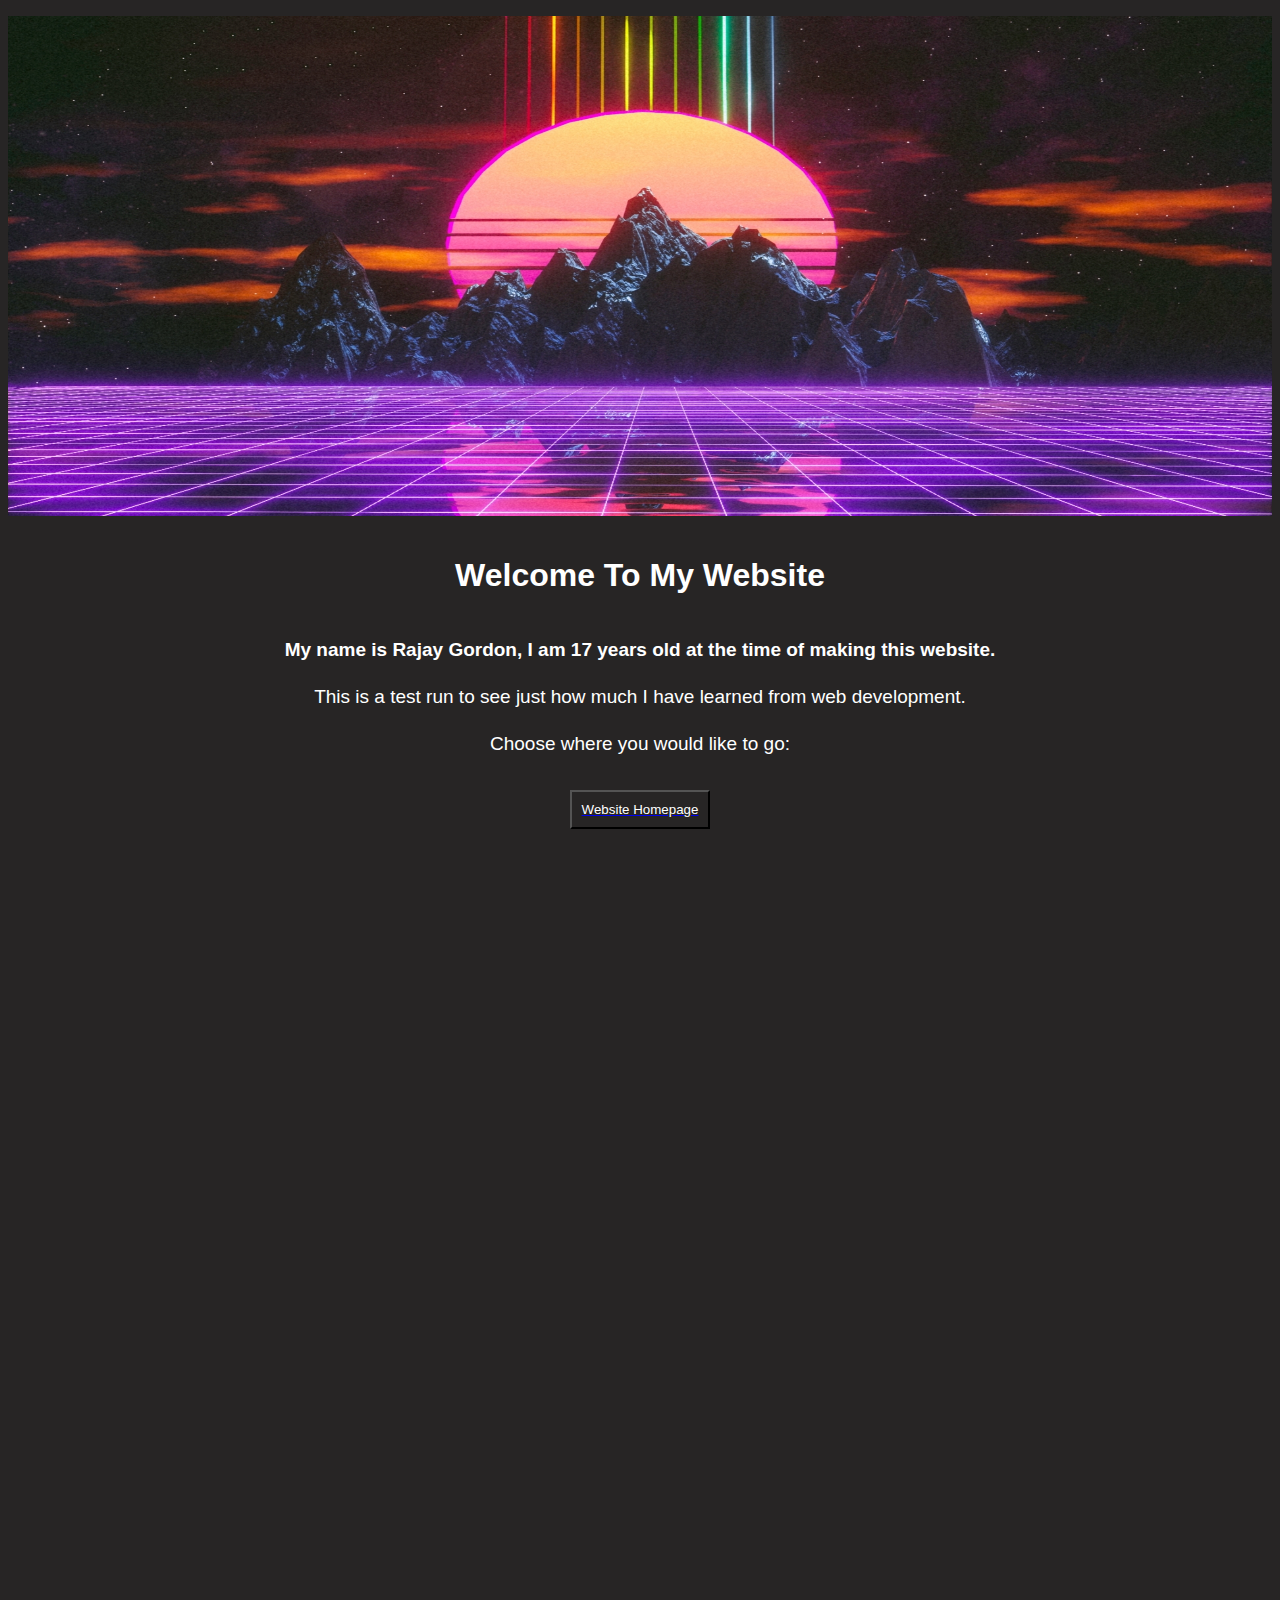
<file: index.html>
<!DOCTYPE html>
<html lang="en">
<head>
  <meta charset="UTF-8">
  <meta http-equiv="X-UA-Compatible" content="IE=edge">
  <meta name="viewport" content="width=device-width, initial-scale=1.0">
  <title>Rajay's Website</title>
  <link rel="stylesheet" href="styles.css">
  <link rel="icon" href="" type="image/">
</head>
<body>
  <header>
    <ul>
    </ul>
  </header>
  <div id="image">
    <img src="ats.jpg" alt="" height="500px" width="100%">
  </div>
  <h1 class="welcome-header">Welcome To My Website</h1>
  <p><strong>My name is Rajay Gordon, I am 17 years old at the time of making this website.</strong> </p>
  <p>This is a test run to see just how much I have learned from web development.</p>
  <p>Choose where you would like to go:</p>
  <div id="mainBtn">
    <a href="buttons.html"><button class="buttonsBtn">Website Homepage</button></a>
  </div>
</body>
</html>
</file>
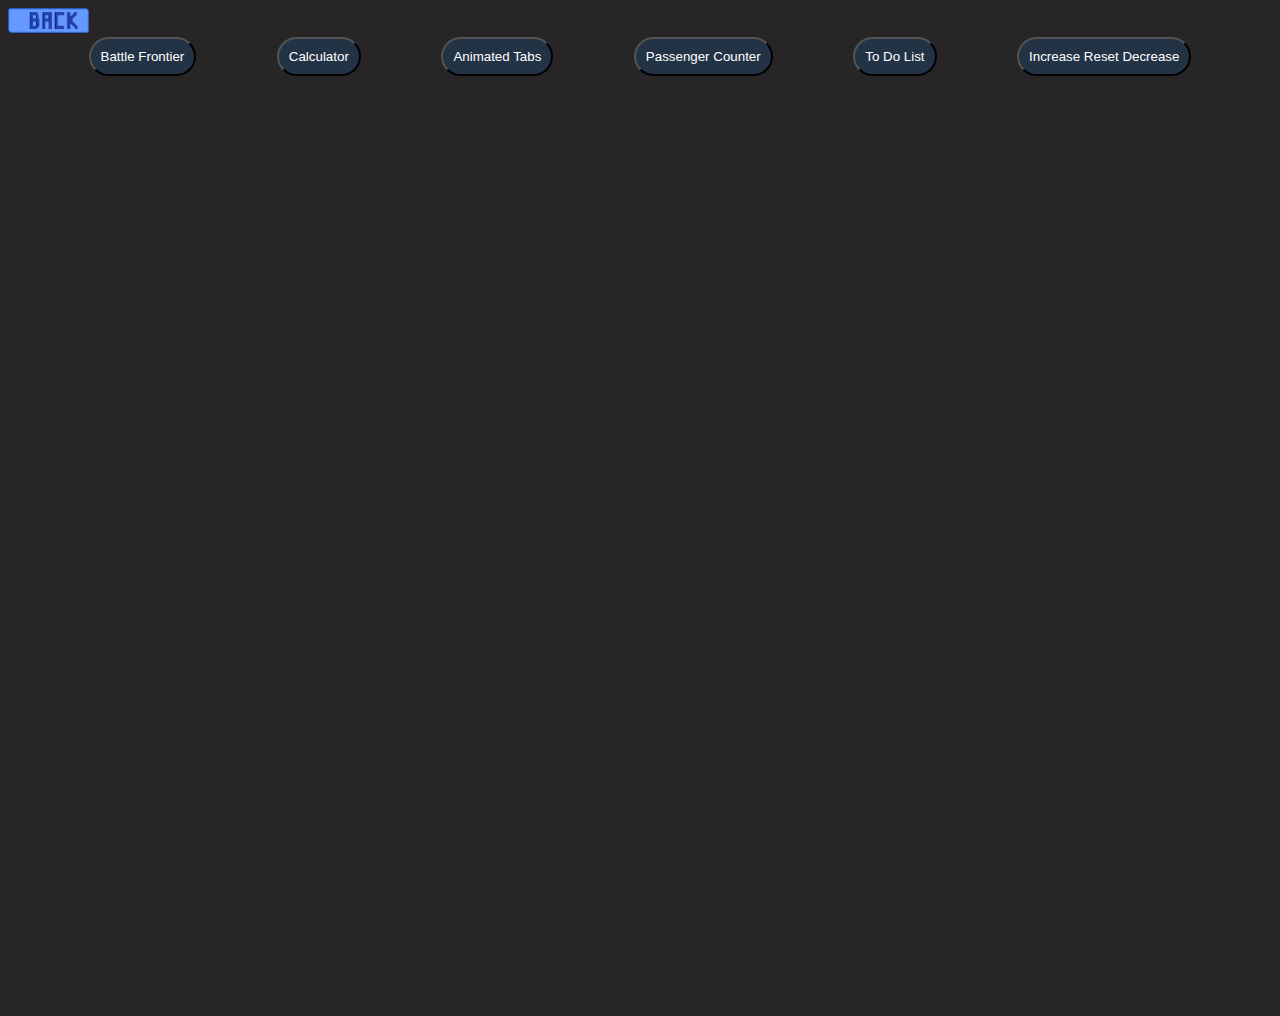
<file: buttons.html>
<!DOCTYPE html>
<html lang="en">
<head>
  <meta charset="UTF-8">
  <meta http-equiv="X-UA-Compatible" content="IE=edge">
  <meta name="viewport" content="width=device-width, initial-scale=1.0">
  <title>HomePage</title>
  <link rel="stylesheet" href="buttons.css">
  <link rel="icon" type="image">
</head>
<body>
  <a href="index.html"><img src="backBtn.png" height="25px"></a>
  <div class="buttons-div">
  <!--Games-->
  <a href="Games/Battlefrontier/game.html"><button class="games-button">Battle Frontier</button></a>
  <!--Appliactions--> 
  <a href="Applications/Calculator/calculator.html" target="_blank"><button class="projects-button">Calculator</button></a> 
  <a href="Applications/Animated Tabs/tab.html" target="_blank"><button class="tab-button">Animated Tabs</button></a> 
  <a href="Applications/passengerCounter/passenger.html" target="_blank"><button class="passenger-counter">Passenger Counter</button></a>
  <!--Projects-->
  <a href="Projects/todo-list/todo.html" target="_blank"><button class="todo-button">To Do List</button></a>
  <a href="Projects/countNumber/rd.html" target="_blank"><button class="rd-button">Increase Reset Decrease</button></a>
  </div>
</body>
</html>
</file>
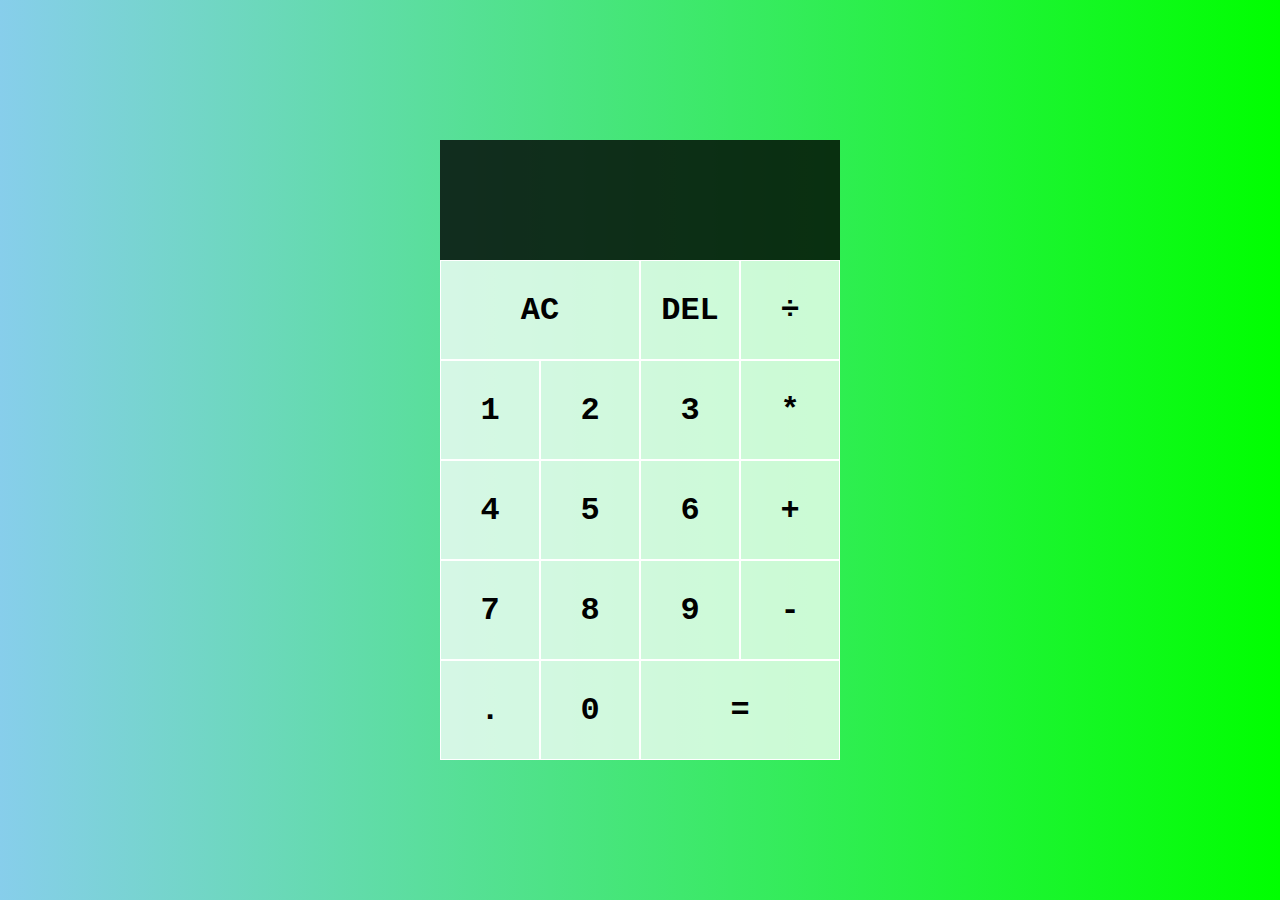
<file: Applications/Calculator/calculator.html>
<!DOCTYPE html>
<html lang="en">
<head>
  <meta charset="UTF-8">
  <meta http-equiv="X-UA-Compatible" content="IE=edge">
  <meta name="viewport" content="width=device-width, initial-scale=1.0">
  <title>Calculator</title>
  <link rel="stylesheet" href="style.css">
</head>
<body>
  <div class="calculator-grid">
     <div class="output">
        <div data-previous-operand class="previous-operand"></div>
        <div data-current-operand class="current-operand"></div>
     </div>
      <button data-all-clear class="span-two">AC</button>
      <button data-delete>DEL</button>
      <button data-operation>÷</button>
      <button data-number>1</button>
      <button data-number>2</button>
      <button data-number>3</button>
      <button data-operation>*</button>
      <button data-number>4</button>
      <button data-number>5</button>
      <button data-number>6</button>
      <button data-operation>+</button>
      <button data-number>7</button>
      <button data-number>8</button>
      <button data-number>9</button>
      <button data-operation>-</button>
      <button data-number>.</button>
      <button data-number>0</button>
      <button data-equals class="span-two">=</button>
      <script src="script.js"></script>
  </div>
</body>
</html>
</file>
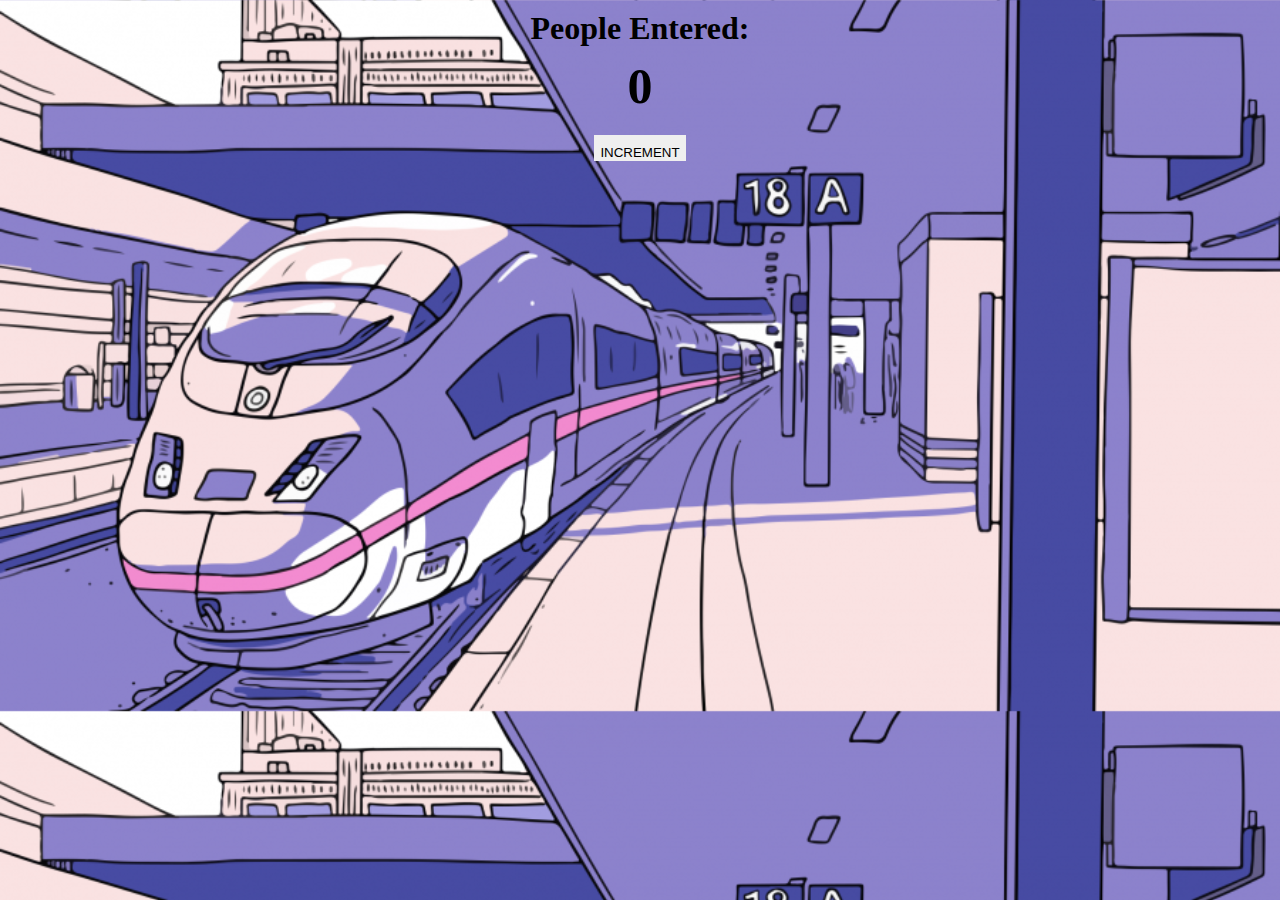
<file: Applications/passengerCounter/passenger.html>
<!DOCTYPE html>
<html lang="en">
<head>
  <meta charset="UTF-8">
  <meta http-equiv="X-UA-Compatible" content="IE=edge">
  <meta name="viewport" content="width=device-width, initial-scale=1.0">
  <title>Passenger Counter App</title>
  <link rel="stylesheet" href="passenger.css">
  <link rel="icon" href="station.jpg" type="image/jpg">
</head>
<body>
  <h1>People Entered:</h1>
  <h2 id="count-el">0</h2>
  <button id="increment-btn">INCREMENT</button>
  <script src="passenger.js"></script>
</body>
</html>
</file>
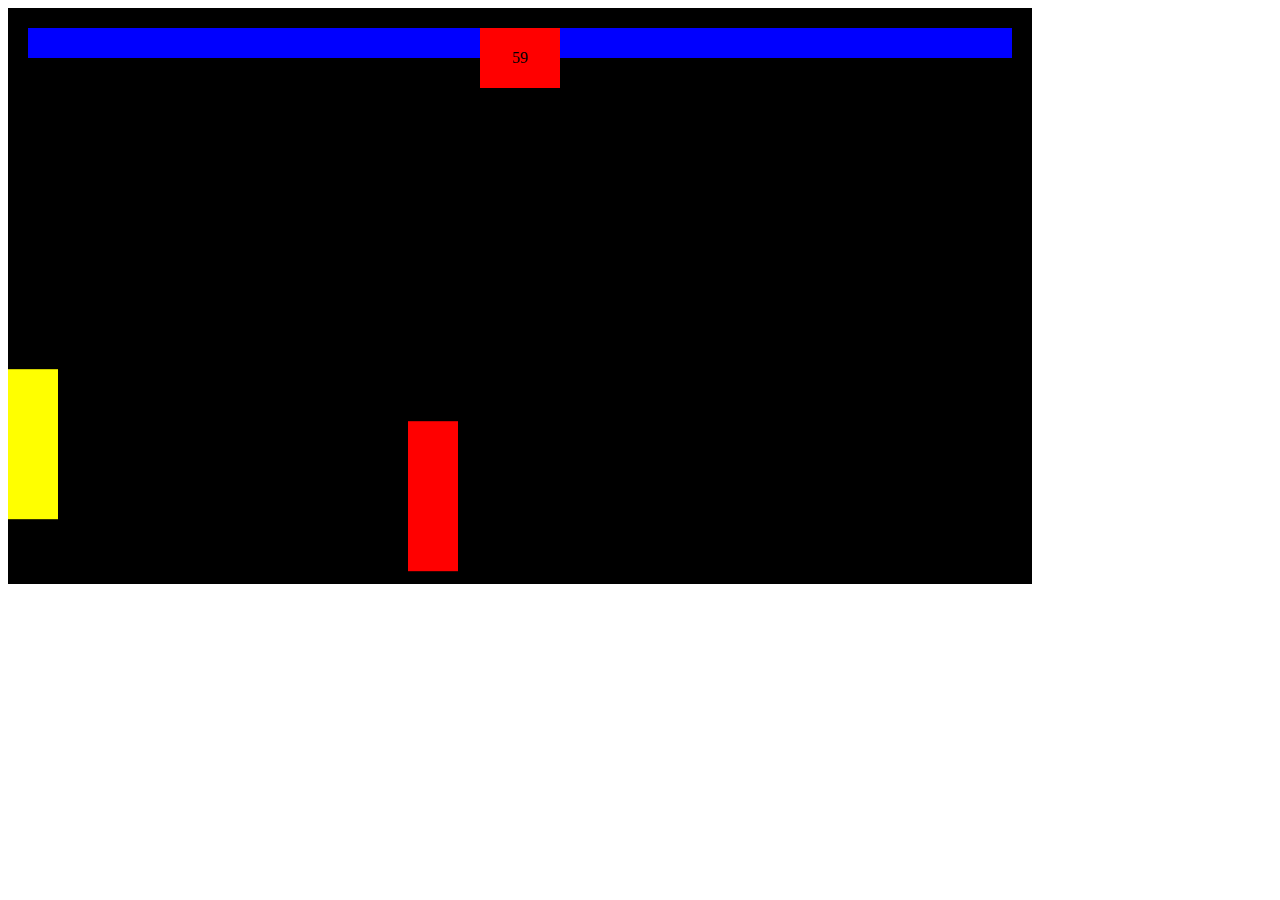
<file: Games/Battlefrontier/game.html>
<!DOCTYPE html>
<html lang="en">
<head>
  <meta charset="UTF-8">
  <meta http-equiv="X-UA-Compatible" content="IE=edge">
  <meta name="viewport" content="width=device-width, initial-scale=1.0">
  <title>Battle Frontier</title>
  <style>
    * {
      box-sizing: border-box; 
    }
  </style>
  <!--Always keep this on your browsers-->
</head>
<body>
  <!--Red Container Div-->
  <div style="
    position: relative;
    display: inline-block;
   ">
    <!--Smaller Red Container Div-->
    <div style="
      position: absolute;
      display: flex;
      width: 100%;
      padding: 20px;
    ">
      <!--Player Health-->
      <div style="
        position: relative;
        height: 30px;
        width: 100%;
        display: flex;
        justify-content: flex-end;
       ">
        <div style=" 
        background-color:yellow;
        height: 30px;
        width: 100%;
        "></div>
        <div  id="playerHealth" style="
          position: absolute;   
          background-color: blue;  
          top: 0;
          right: 0;
          bottom: 0;
          width: 100%
        "></div>
      </div>

      <!--Timer-->
      <div 
        id="timer"
        style="
          background-color: red;
          height: 60px;
          width: 80px;
          flex-shrink: 0;
          display: flex;
          align-items: center;
          justify-content: center;
        ">10
      </div>

      <!--Enemy Health-->
      <div style="
        position: relative;
        height: 30px;
        width: 100%;
       ">
        <div style=" 
        background-color:yellow;
        height: 30px;
        "></div>
        <div  id="enemyHealth" style="
          position: absolute;   
          background-color: blue;  
          top: 0;
          right: 0;
          bottom: 0;
          left: 0; 
        "></div>
      </div>
      </div>
      <div id="displayText" style="
        font-size: large;
        font-weight: bold;
        position: absolute;
        color: white;
        align-items: center;
        justify-content: center;
        top: 0;
        right: 0;
        bottom: 0;
        left: 0;
        display: none;
      ">Tie!</div>
      <canvas></canvas>
  </div>
  <script src="Javasc/index.js"></script>
  <script src="Javasc/classes.js"></script>
</body>
</html>
</file>
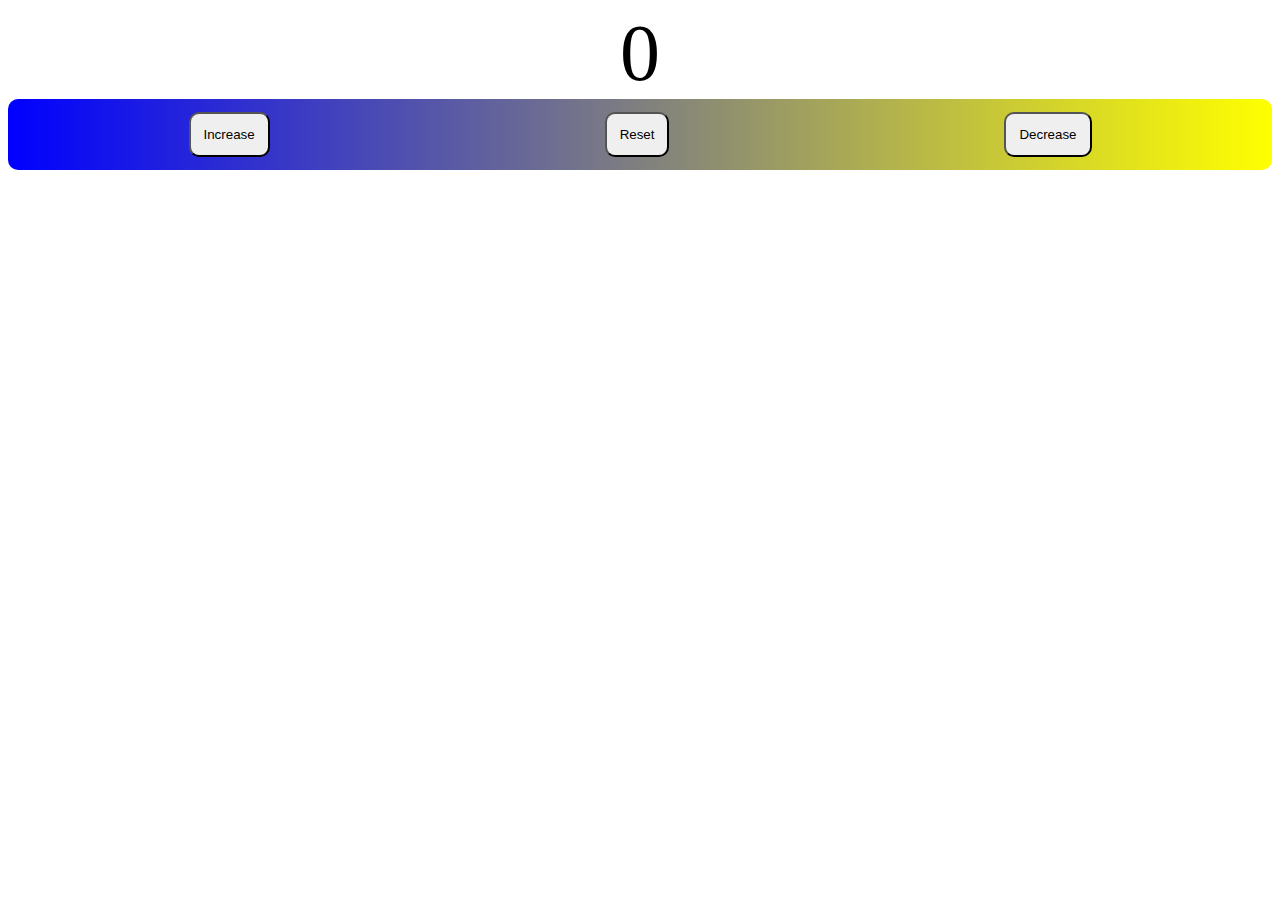
<file: Projects/countNumber/rd.html>
<!DOCTYPE html>
<html lang="en">
<head>
  <meta charset="UTF-8">
  <meta http-equiv="X-UA-Compatible" content="IE=edge">
  <meta name="viewport" content="width=device-width, initial-scale=1.0">
  <title>Increase Reset Decrease</title>
  <link rel="stylesheet" href="rd.css">
</head>
<body>
    <label id="countLabel">0</label>
  <div id="buttons">
    <button id="increaseBtn">Increase</button>
    <button id="resetBtn">Reset</button>
    <button id="decreaseBtn">Decrease</button>
  </div>
  <script src="rd.js"></script>
</body>
</html>
</file>
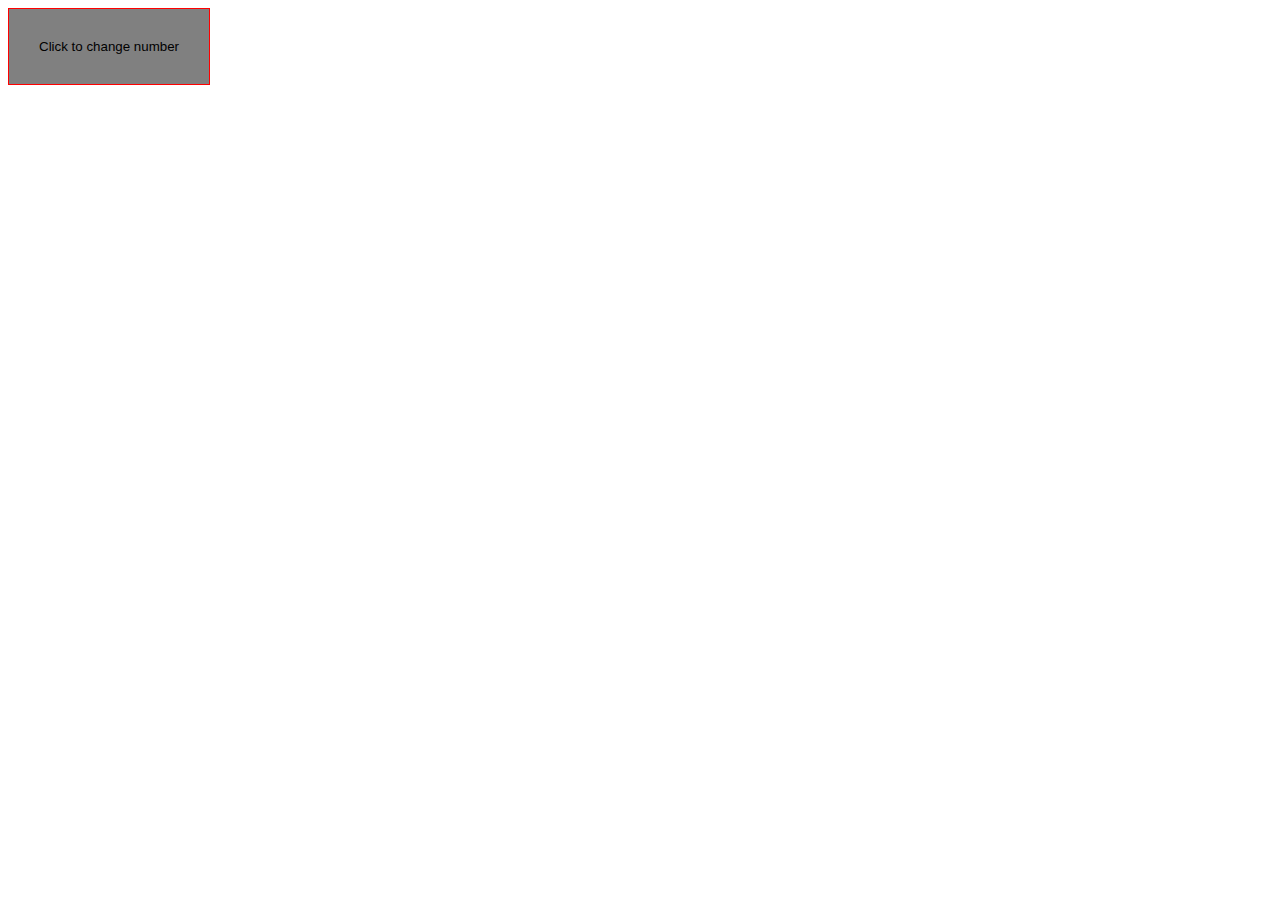
<file: Projects/random-number/random.html>
<!DOCTYPE html>
<html lang="en">
<head>
  <meta charset="UTF-8">
  <meta http-equiv="X-UA-Compatible" content="IE=edge">
  <meta name="viewport" content="width=device-width, initial-scale=1.0">
  <title>Document</title>
  <link rel="stylesheet" href="random.css">
  <script src="random.js"></script>
</head>
<body>
  <button class="number">Click to change number</button>
  <canvas></canvas>
</body>
</html>
</file>
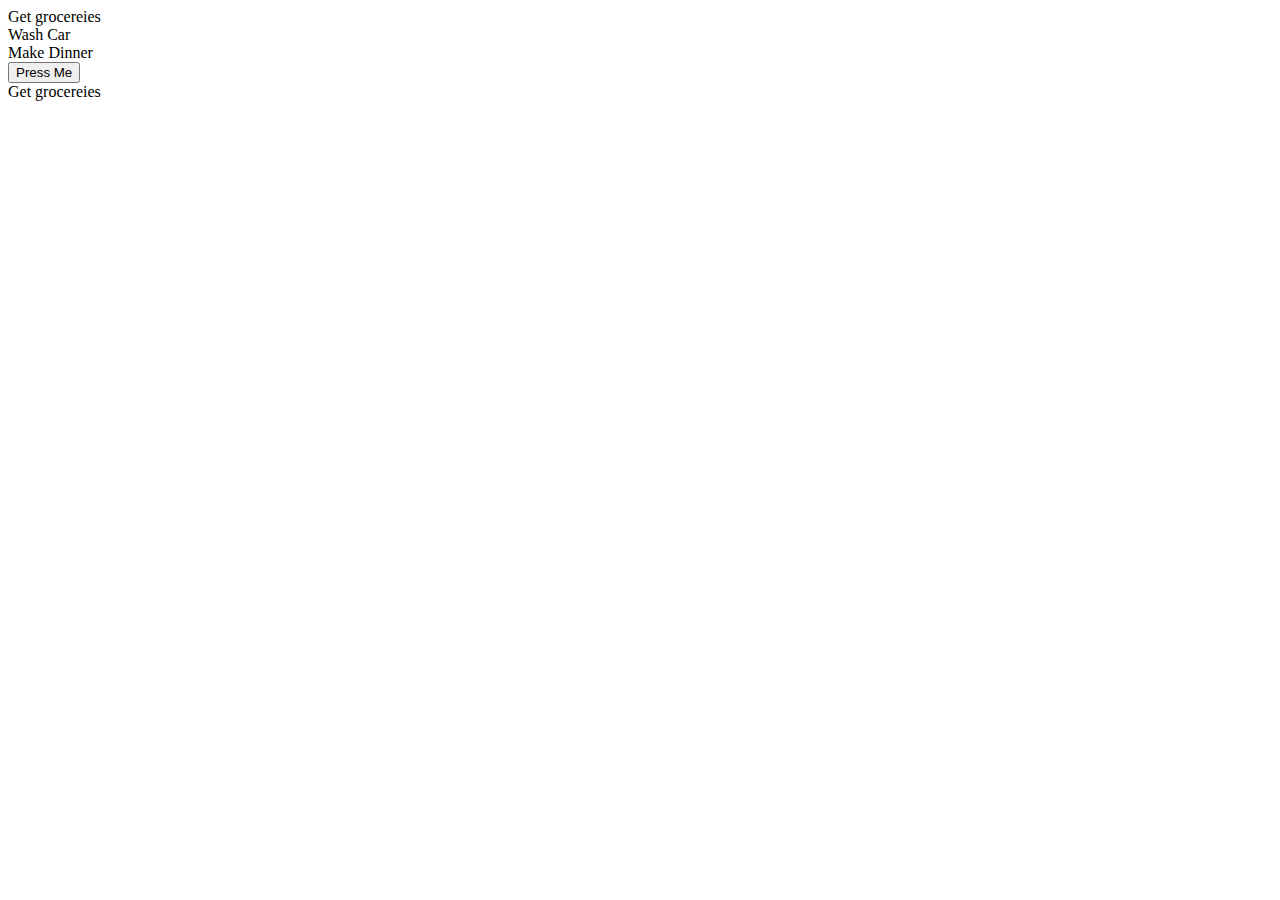
<file: Projects/todo-list/todo.html>
<!DOCTYPE html>
<html lang="en">
<head>
  <meta charset="UTF-8">
  <meta http-equiv="X-UA-Compatible" content="IE=edge">
  <meta name="viewport" content="width=device-width, initial-scale=1.0">
  <title>To Do List</title>
</head>
<body>
  <div>Get grocereies</div>
  <div>Wash Car</div>
  <div>Make Dinner</div>
  <button>Press Me</button>
  <script>
    let todo1 = 'Get grocereies';
    let todo2 = 'Wash Car';
    let todo3 = 'Make Dinner';

    let element = document.createElement('div');
    element.innerText = todo1;
    document.body.appendChild(element);
  </script>
  </body>
</body>
</html>
</file>
<file: styles.css>
@keyframes fade-in{
  0% {
    opacity: 0;
  }
  100% {
    opacity: 1;
  }
}

/* HEADER */
.welcome-header {
  display: flex;
  justify-content: center;
  align-items: center;
  background: rgb(39, 37, 37);
  padding: 20px;
  margin-bottom: 25px;
}

/*Body Paragraph*/
body {
  background: rgb(39, 37, 37);
  overflow-y: scroll; 
  height: 5000px;
  font-family: 'Gill Sans', 'Gill Sans MT', Calibri, 'Trebuchet MS', sans-serif;
  color: white;
  animation: fade-in 2s;
}

body p {
  font-family: 'Gill Sans', 'Gill Sans MT', Calibri, 'Trebuchet MS', sans-serif;
  font-size: 19px;
  display: flex;
  align-items: center;
  justify-content: space-evenly;
  margin-bottom: 25px;
}

#mainBtn, .buttonsBtn {
  display: flex;
  align-items: center;
  justify-content: center;
  border: 1px transparent rgb(39, 37, 37);
  background: rgb(39, 37, 37);
  padding: 10px;
  color: white;
}

.buttonsBtn:hover {
  transform: scale(1.5);
  border-radius: 5px;
  cursor: pointer;
  transition: 0.3s;
}

#image{
  display: flex;
  align-items: center;
  justify-content: center;
  background-size: contain;
}
</file>
<file: buttons.css>
@keyframes fade-in{
  0% {
    opacity: 0;
  }
  100% {
    opacity: 1;
  }
}


/*Body Paragraph*/
body {
  background: rgb(39, 37, 37);
  overflow-y: scroll; 
  height: 1000px;
  font-family: 'Gill Sans', 'Gill Sans MT', Calibri, 'Trebuchet MS', sans-serif;
  color: white;
  animation: fade-in 2s;
}

body p {
  font-family: 'Gill Sans', 'Gill Sans MT', Calibri, 'Trebuchet MS', sans-serif;
  font-size: 19px;
  display: flex;
  align-items: center;
  justify-content: space-evenly;
  margin-bottom: 25px;
}

.buttons-div {
  display: flex;
  align-items: center;
  justify-content: space-evenly;
}

/*BUTTONS HOME PAGE*/
.buttons-div button {
  border: 1px transparent rgb(39, 37, 37);
  background: #233346;;
  padding: 10px;
  border-radius: 20px;
  cursor: pointer;
  color: white;
}

.buttons-div button:hover {
  opacity: 0.9;
  transform: scale(1.2);
  transition: 0.4s;
}
</file>
<file: Applications/Calculator/style.css>
*, *::before, *::after {
  box-sizing: border-box;
  font-family: 'Courier New', Courier, monospace;
  font-weight: bold;
}

body {
  padding: 0;
  margin: 0;
  background: linear-gradient(to right, skyblue, lime);
}

.calculator-grid {
  display: grid;
  justify-content: center;
  align-content: center;
  min-height: 100vh;
  grid-template-columns: repeat(4, 100px);
  grid-template-rows: minmax(120px, auto) repeat(5, 100px);
}

.calculator-grid > button {
  cursor: pointer;
  font-size: 2rem;
  border: 1px solid white;
  outline: none;
  background-color: rgba(255, 255, 255, .75);
}

.calculator-grid > button:hover {
  background-color: rgba(255, 255, 255, .90);
}

.span-two {
  grid-column: span 2;
}

.output {
  grid-column: 1/-1;
  background-color: rgba(0, 0, 0, .80);
  display: flex;
  align-items: flex-end;
  justify-content: space-around;
  flex-direction: column;
  padding: 10px;
  word-wrap: break-word;
  word-break: break-all;
}

.output .previous-operand {
  color: rgba(255, 255, 255, .75);
  font-size: 1.5rem;
}

.output .current-operand {
  color: white;
  font-size: 2.5rem;
}
</file>
<file: Applications/passengerCounter/passenger.css>
body {
  background-image: url(station.png);
  background-size:cover;
  font-weight: bold;
  text-align: center;
}

h1 {
  margin-top: 10px;
  margin-bottom: 10px;
}

h2 {
  font-size: 50px;
  margin-top: 0;
  margin-bottom: 20px;
}

button {
  border: none;
  padding-top: 10px;
}
</file>
<file: Projects/countNumber/rd.css>
#countLabel {
  display: flex;
  align-items: center;
  justify-content: center;
  font-size: 5rem;
}

div, button {
  display: flex;
  align-items: center;
  justify-content: space-around;
  padding: 13px;
  border-radius: 10px;
  cursor: pointer;
}

div, button:hover {
  background: linear-gradient(to right, blue, yellow);
}
</file>
<file: Projects/random-number/random.css>
.number {
  display: flex;
  align-content: center;
  justify-content: center;
  padding: 30px;
  border: 1px solid red;
  background-color: gray;
  cursor: pointer;
}

.number:active {
  will-change:auto;
  position: unset;
}
</file>
